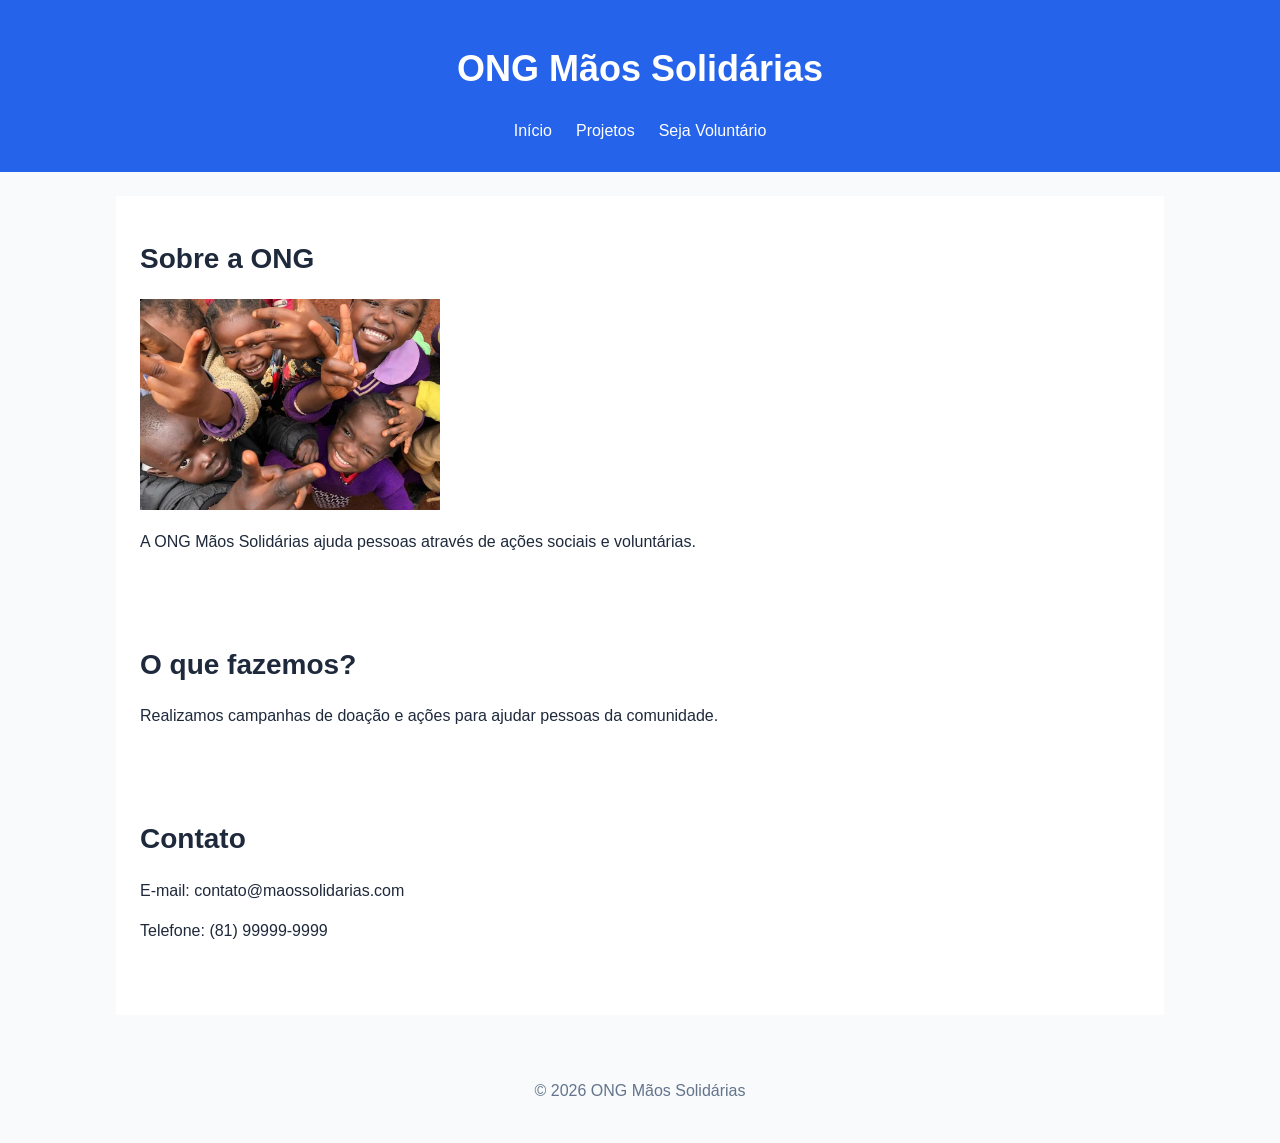
<file: index.html>
<!DOCTYPE html>
<html lang="pt-BR">

<head>
    <meta charset="UTF-8">
    <meta name="viewport" content="width=device-width, initial-scale=1.0">

    <title>ONG Mãos Solidárias</title>

    <link rel="stylesheet" href="css/style.css">
</head>

<body>

    <header>

        <h1>ONG Mãos Solidárias</h1>

        <button class="menu-mobile" id="botao-menu" aria-label="Abrir menu de navegação">☰</button>
        
        <nav id="menu">

            <a href="#inicio">Início</a>

            <div class="dropdown">

                <a href="#projetos">Projetos</a>

                <div class="dropdown-menu">

                    <a href="#projetos">Campanha de Alimentos</a>
                    <a href="#projetos">Doação de Roupas</a>
                    <a href="#projetos">Ações Comunitárias</a>

                </div>

            </div>

            <a href="#voluntario">Seja Voluntário</a>

        </nav>

    </header>


    <main id="conteudo">

    </main>


    <footer>

        <p>&copy; 2026 ONG Mãos Solidárias</p>

    </footer>


    <script src="js/script.js"></script>

</body>

</html>
</file>
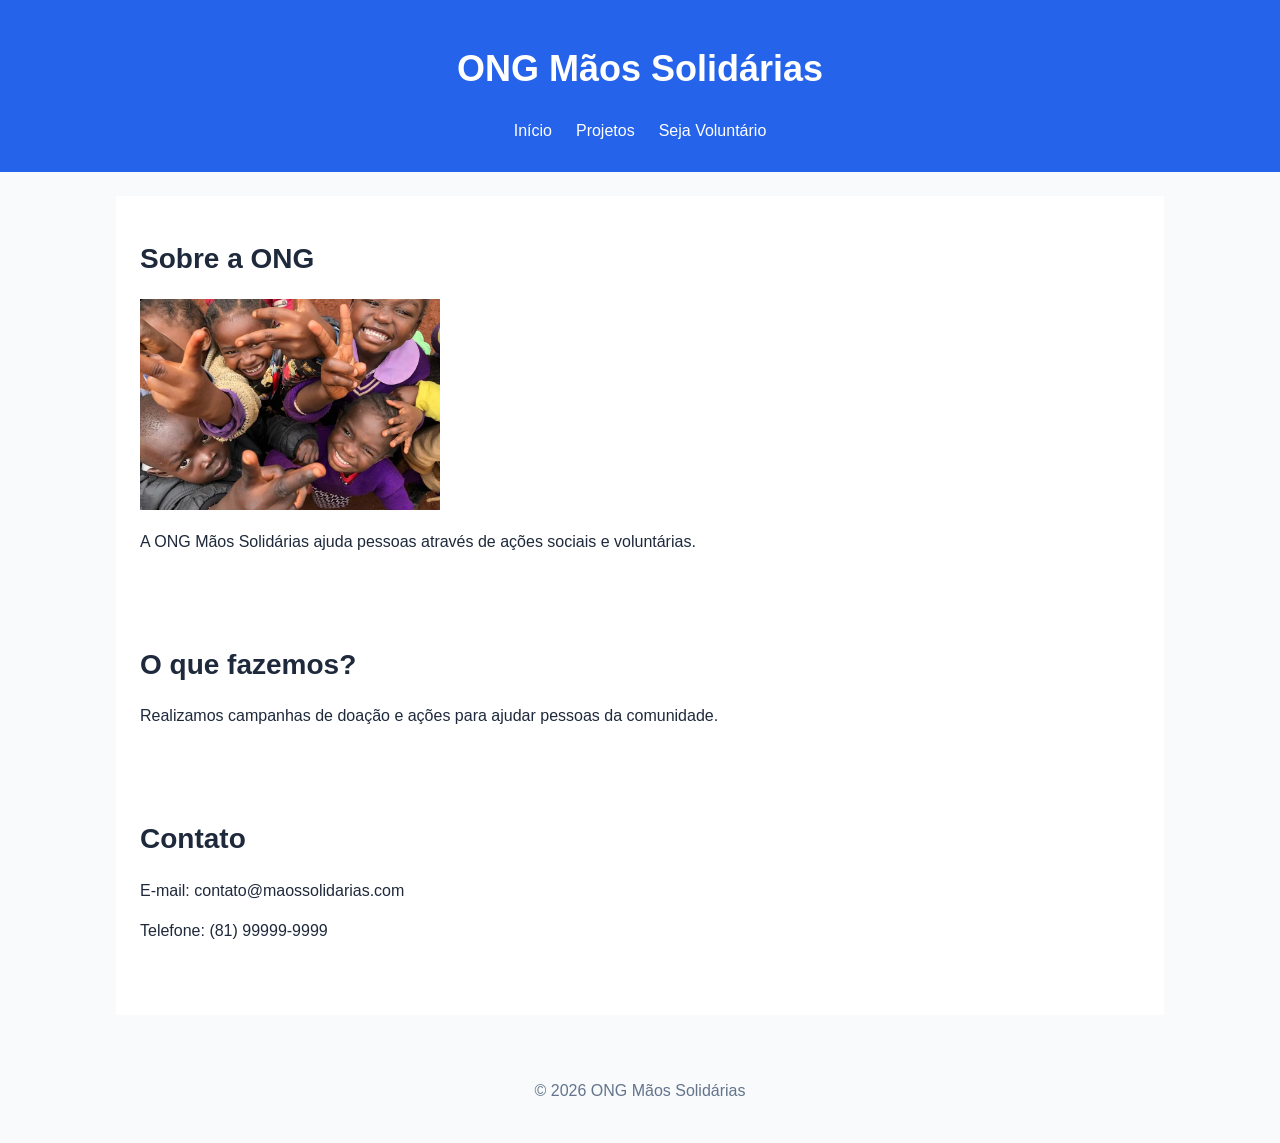
<file: html/index.html>
<!DOCTYPE html>
<html lang="pt-BR">

<head>
    <meta charset="UTF-8">
    <meta name="viewport" content="width=device-width, initial-scale=1.0">

    <title>ONG Mãos Solidárias</title>

    <link rel="stylesheet" href="../css/style.css">
</head>

<body>

    <header>

        <h1>ONG Mãos Solidárias</h1>

        <button class="menu-mobile" id="botao-menu" aria-label="Abrir menu de navegação">☰</button>
        
        <nav id="menu">

            <a href="#inicio">Início</a>

            <div class="dropdown">

                <a href="#projetos">Projetos</a>

                <div class="dropdown-menu">

                    <a href="#projetos">Campanha de Alimentos</a>
                    <a href="#projetos">Doação de Roupas</a>
                    <a href="#projetos">Ações Comunitárias</a>

                </div>

            </div>

            <a href="#voluntario">Seja Voluntário</a>

        </nav>

    </header>


    <main id="conteudo">

    </main>


    <footer>

        <p>&copy; 2026 ONG Mãos Solidárias</p>

    </footer>


    <script src="../js/script.js"></script>

</body>

</html>
</file>
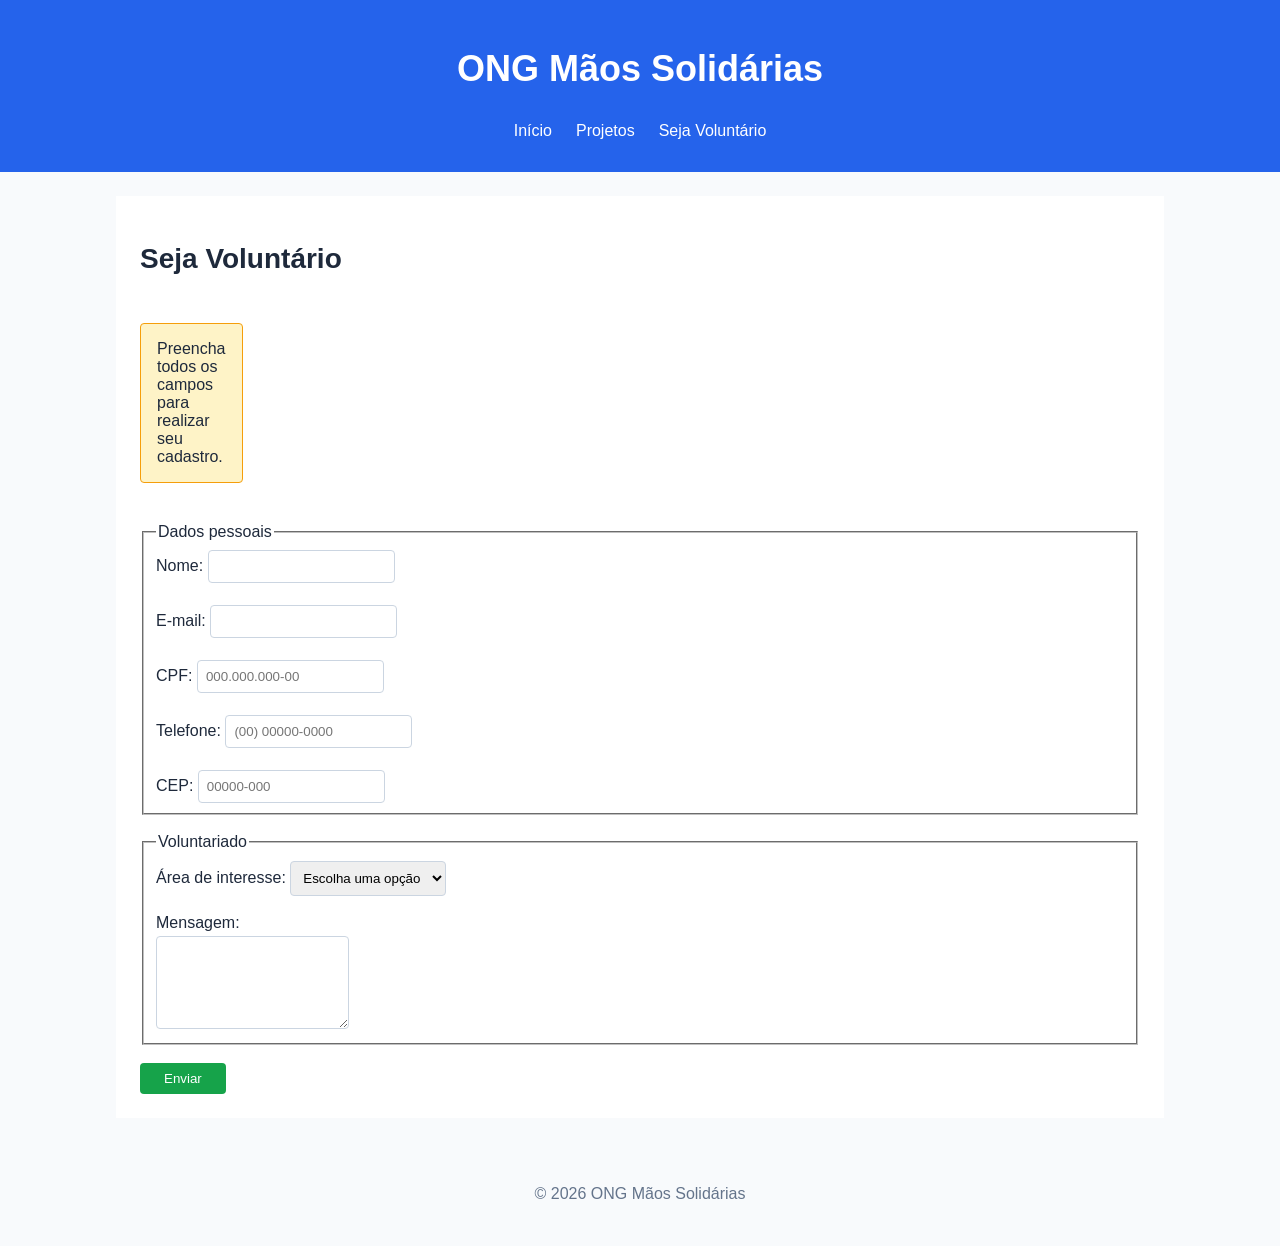
<file: cadastro.html>
<!DOCTYPE html>
<html lang="pt-BR">

<head>
    <meta charset="UTF-8">
    <title>Cadastro - ONG Mãos Solidárias</title>
    <link rel="stylesheet" href="css/style.css">
</head>

<body>

    <header>

        <h1>ONG Mãos Solidárias</h1>

        <button class="menu-mobile" id="botao-menu">☰</button>

        <nav id="menu">

            <a href="index.html">Início</a>

            <div class="dropdown">

                <a href="projetos.html">Projetos</a>

                <div class="dropdown-menu">
                    <a href="projetos.html">Campanha de Alimentos</a>
                    <a href="projetos.html">Doação de Roupas</a>
                    <a href="projetos.html">Ações Comunitárias</a>
                </div>

            </div>

            <a href="cadastro.html">Seja Voluntário</a>

        </nav>

    </header>

    <main>

        <h2>Seja Voluntário</h2>

        <div class="alerta">
            Preencha todos os campos para realizar seu cadastro.
        </div>

        <form id="formulario">

            <fieldset>

                <legend>Dados pessoais</legend>

                <label for="nome">Nome:</label>
                <input type="text" id="nome" required>

                <br><br>

                <label for="email">E-mail:</label>
                <input type="email" id="email" required>

                <br><br>

                <label for="cpf">CPF:</label>
                <input
                    type="text"
                    id="cpf"
                    maxlength="14"
                    pattern="[0-9]{3}\.[0-9]{3}\.[0-9]{3}-[0-9]{2}"
                    placeholder="000.000.000-00"
                    required
                >

                <br><br>

                <label for="telefone">Telefone:</label>
                <input
                    type="tel"
                    id="telefone"
                    maxlength="15"
                    pattern="\([0-9]{2}\) [0-9]{5}-[0-9]{4}"
                    placeholder="(00) 00000-0000"
                    required
                >

                <br><br>

                <label for="cep">CEP:</label>
                <input
                    type="text"
                    id="cep"
                    maxlength="9"
                    pattern="[0-9]{5}-[0-9]{3}"
                    placeholder="00000-000"
                    required
                >

            </fieldset>

            <br>

            <fieldset>

                <legend>Voluntariado</legend>

                <label for="area">Área de interesse:</label>

                <select id="area" required>

                    <option value="">Escolha uma opção</option>
                    <option value="doacao">Doações</option>
                    <option value="eventos">Eventos</option>
                    <option value="acoes">Ações sociais</option>

                </select>

                <br><br>

                <label for="mensagem">Mensagem:</label>

                <br>

                <textarea
                    id="mensagem"
                    rows="5"
                    required
                ></textarea>

            </fieldset>

            <br>

            <button type="submit">Enviar</button>

        </form>

        <div id="toast" class="toast">
            Cadastro realizado com sucesso!
        </div>

    </main>

    <footer>

        <p>&copy; 2026 ONG Mãos Solidárias</p>

    </footer>

    <script src="js/script.js"></script>

</body>

</html>
</file>
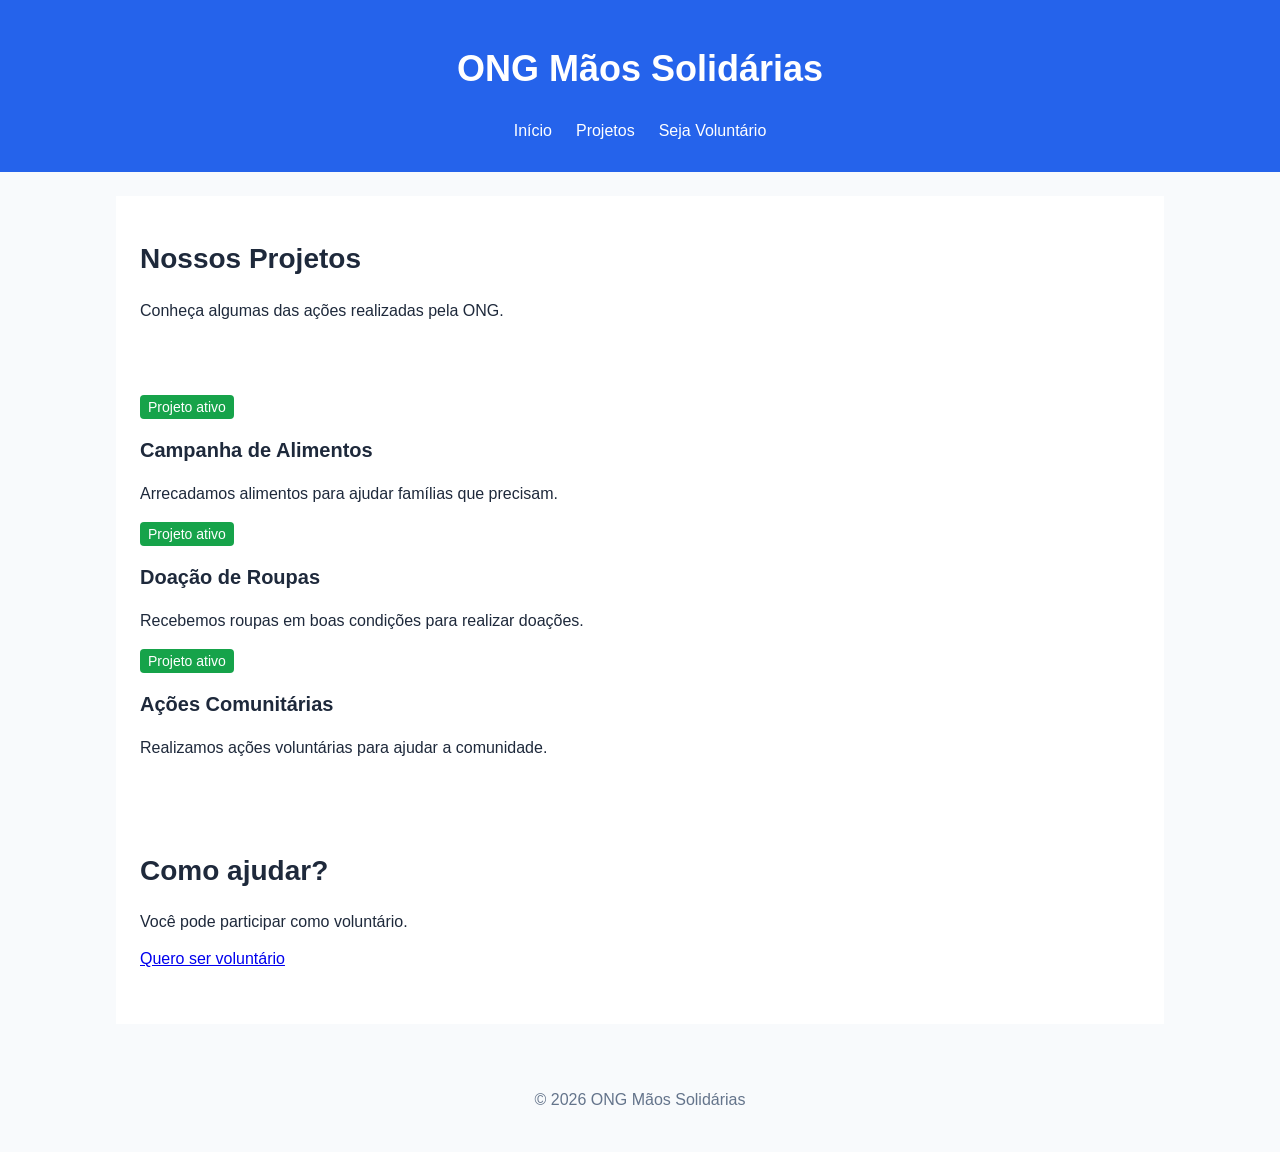
<file: projetos.html>
<!DOCTYPE html>
<html lang="pt-BR">

<head>
    <meta charset="UTF-8">
    <title>Projetos - ONG Mãos Solidárias</title>
    <link rel="stylesheet" href="css/style.css">
</head>

<body>

    <header>

        <h1>ONG Mãos Solidárias</h1>

        <button class="menu-mobile" id="botao-menu">☰</button>

        <nav id="menu">

            <a href="index.html">Início</a>

            <div class="dropdown">

                <a href="projetos.html">Projetos</a>

                <div class="dropdown-menu">
                    <a href="projetos.html">Campanha de Alimentos</a>
                    <a href="projetos.html">Doação de Roupas</a>
                    <a href="projetos.html">Ações Comunitárias</a>
                </div>

            </div>

            <a href="cadastro.html">Seja Voluntário</a>

        </nav>

    </header>

    <main>

        <section>

            <h2>Nossos Projetos</h2>

            <p>
                Conheça algumas das ações realizadas pela ONG.
            </p>

        </section>

        <section>

            <article>

                <span class="badge">Projeto ativo</span>

                <h3>Campanha de Alimentos</h3>

                <p>
                    Arrecadamos alimentos para ajudar famílias
                    que precisam.
                </p>

            </article>

            <article>

                <span class="badge">Projeto ativo</span>

                <h3>Doação de Roupas</h3>

                <p>
                    Recebemos roupas em boas condições para
                    realizar doações.
                </p>

            </article>

            <article>

                <span class="badge">Projeto ativo</span>

                <h3>Ações Comunitárias</h3>

                <p>
                    Realizamos ações voluntárias para ajudar
                    a comunidade.
                </p>

            </article>

        </section>

        <section>

            <h2>Como ajudar?</h2>

            <p>
                Você pode participar como voluntário.
            </p>

            <a href="cadastro.html">Quero ser voluntário</a>

        </section>

    </main>

    <footer>

        <p>&copy; 2026 ONG Mãos Solidárias</p>

    </footer>

    <script src="js/script.js"></script>

</body>

</html>
</file>
<file: css/style.css>
:root {
    /* Cores */
    --cor-primaria: #2563EB;
    --cor-secundaria: #16A34A;
    --cor-destaque: #F59E0B;
    --cor-fundo: #F8FAFC;
    --cor-branco: #FFFFFF;
    --cor-texto: #1E293B;
    --cor-texto-claro: #64748B;
    --cor-borda: #CBD5E1;

    /* Tipografia */
    --fonte-pequena: 14px;
    --fonte-normal: 16px;
    --fonte-media: 20px;
    --fonte-titulo: 28px;
    --fonte-principal: 36px;

    /* Espaçamentos */
    --espaco-1: 4px;
    --espaco-2: 8px;
    --espaco-3: 16px;
    --espaco-4: 24px;
    --espaco-5: 32px;
    --espaco-6: 48px;
}


/* Página */

body {
    font-family: Arial, sans-serif;
    margin: 0;
    background-color: var(--cor-fundo);
    color: var(--cor-texto);
    font-size: var(--fonte-normal);
}


/* Cabeçalho */

header {
    background-color: var(--cor-primaria);
    color: var(--cor-branco);
    padding: var(--espaco-4);
    text-align: center;

    display: flex;
    flex-direction: column;
    align-items: center;
}

header h1 {
    font-size: var(--fonte-principal);
}


/* Menu */

nav {
    display: flex;
    justify-content: center;
    align-items: center;
    gap: var(--espaco-2);
}

nav a {
    color: var(--cor-branco);
    margin: var(--espaco-2);
    text-decoration: none;
}

nav a:hover {
    text-decoration: underline;
}


/* Dropdown */

.dropdown {
    position: relative;
}

.dropdown-menu {
    display: none;
    position: absolute;
    background-color: var(--cor-branco);
    min-width: 200px;
    padding: var(--espaco-2);
    z-index: 10;
}

.dropdown-menu a {
    display: block;
    color: var(--cor-texto);
    padding: var(--espaco-2);
    margin: 0;
}

.dropdown-menu a:hover {
    background-color: var(--cor-fundo);
}

.dropdown:hover .dropdown-menu {
    display: block;
}


/* Botão do menu mobile */

.menu-mobile {
    display: none;
    background-color: var(--cor-branco);
    color: var(--cor-primaria);
    border: none;
    font-size: 24px;
    padding: var(--espaco-2);
    cursor: pointer;
}


/* Conteúdo principal */

main {
    max-width: 800px;
    margin: var(--espaco-4) auto;
    padding: var(--espaco-4);
    background-color: var(--cor-branco);

    display: grid;
    grid-template-columns: repeat(12, 1fr);
    gap: var(--espaco-4);
}

main > h2,
main > form {
    grid-column: 1 / 13;
}

main > section {
    grid-column: 1 / 13;
}


/* Seções */

section {
    margin-bottom: var(--espaco-5);
}

h2 {
    font-size: var(--fonte-titulo);
}

h3 {
    font-size: var(--fonte-media);
}

p {
    font-size: var(--fonte-normal);
    line-height: 1.5;
}


/* Imagem */

img {
    width: 300px;
    max-width: 100%;
}


/* Formulário */

input,
select,
textarea {
    padding: var(--espaco-2);
    margin-top: var(--espaco-1);
    border: 1px solid var(--cor-borda);
    border-radius: 4px;
}

input:focus,
select:focus,
textarea:focus {
    outline: none;
    border-color: var(--cor-primaria);
}


/* Botões */

button {
    padding: var(--espaco-2) var(--espaco-4);
    background-color: var(--cor-secundaria);
    color: var(--cor-branco);
    border: none;
    cursor: pointer;
    border-radius: 4px;
    transition: 0.3s;
}

button:hover {
    opacity: 0.85;
}

button:active {
    opacity: 0.7;
}


/* Badge */

.badge {
    display: inline-block;
    background-color: var(--cor-secundaria);
    color: var(--cor-branco);
    padding: var(--espaco-1) var(--espaco-2);
    border-radius: 4px;
    font-size: var(--fonte-pequena);
}


/* Alerta */

.alerta {
    background-color: #FEF3C7;
    border: 1px solid var(--cor-destaque);
    padding: var(--espaco-3);
    margin-bottom: var(--espaco-3);
    border-radius: 4px;
}


/* Toast */

.toast {
    display: none;
    position: fixed;
    right: 20px;
    bottom: 20px;

    background-color: var(--cor-secundaria);
    color: var(--cor-branco);

    padding: var(--espaco-3);
    border-radius: 4px;

    z-index: 100;
}


/* Rodapé */

footer {
    padding: var(--espaco-4);
    color: var(--cor-texto-claro);

    display: flex;
    justify-content: center;
    align-items: center;
}


/* ========================= */
/* BREAKPOINT 1 */
/* Celulares pequenos */
/* ========================= */

@media (max-width: 575px) {

    main {
        grid-template-columns: 1fr;
        padding: var(--espaco-3);
    }

    header h1 {
        font-size: var(--fonte-titulo);
    }

    /* Botão hambúrguer */

    .menu-mobile {
        display: block;
    }

    /* Menu escondido */

    nav {
        display: none;
        flex-direction: column;
        width: 100%;
    }

    /* Menu aberto */

    nav.ativo {
        display: flex;
    }

    nav a {
        display: block;
        margin: var(--espaco-2);
    }

    /* Dropdown no celular */

    .dropdown-menu {
        position: static;
    }
}


/* ========================= */
/* BREAKPOINT 2 */
/* Celulares maiores */
/* ========================= */

@media (min-width: 576px) and (max-width: 767px) {

    main {
        grid-template-columns: repeat(6, 1fr);
    }

    main > section,
    main > h2,
    main > form {
        grid-column: 1 / 7;
    }
}


/* ========================= */
/* BREAKPOINT 3 */
/* Tablets */
/* ========================= */

@media (min-width: 768px) and (max-width: 991px) {

    main {
        grid-template-columns: repeat(12, 1fr);
    }

    main > section,
    main > h2,
    main > form {
        grid-column: 1 / 13;
    }
}


/* ========================= */
/* BREAKPOINT 4 */
/* Notebooks e desktops */
/* ========================= */

@media (min-width: 992px) and (max-width: 1199px) {

    main {
        grid-template-columns: repeat(12, 1fr);
        max-width: 900px;
    }
}


/* ========================= */
/* BREAKPOINT 5 */
/* Telas grandes */
/* ========================= */

@media (min-width: 1200px) {

    main {
        grid-template-columns: repeat(12, 1fr);
        max-width: 1000px;
    }
}
</file>
